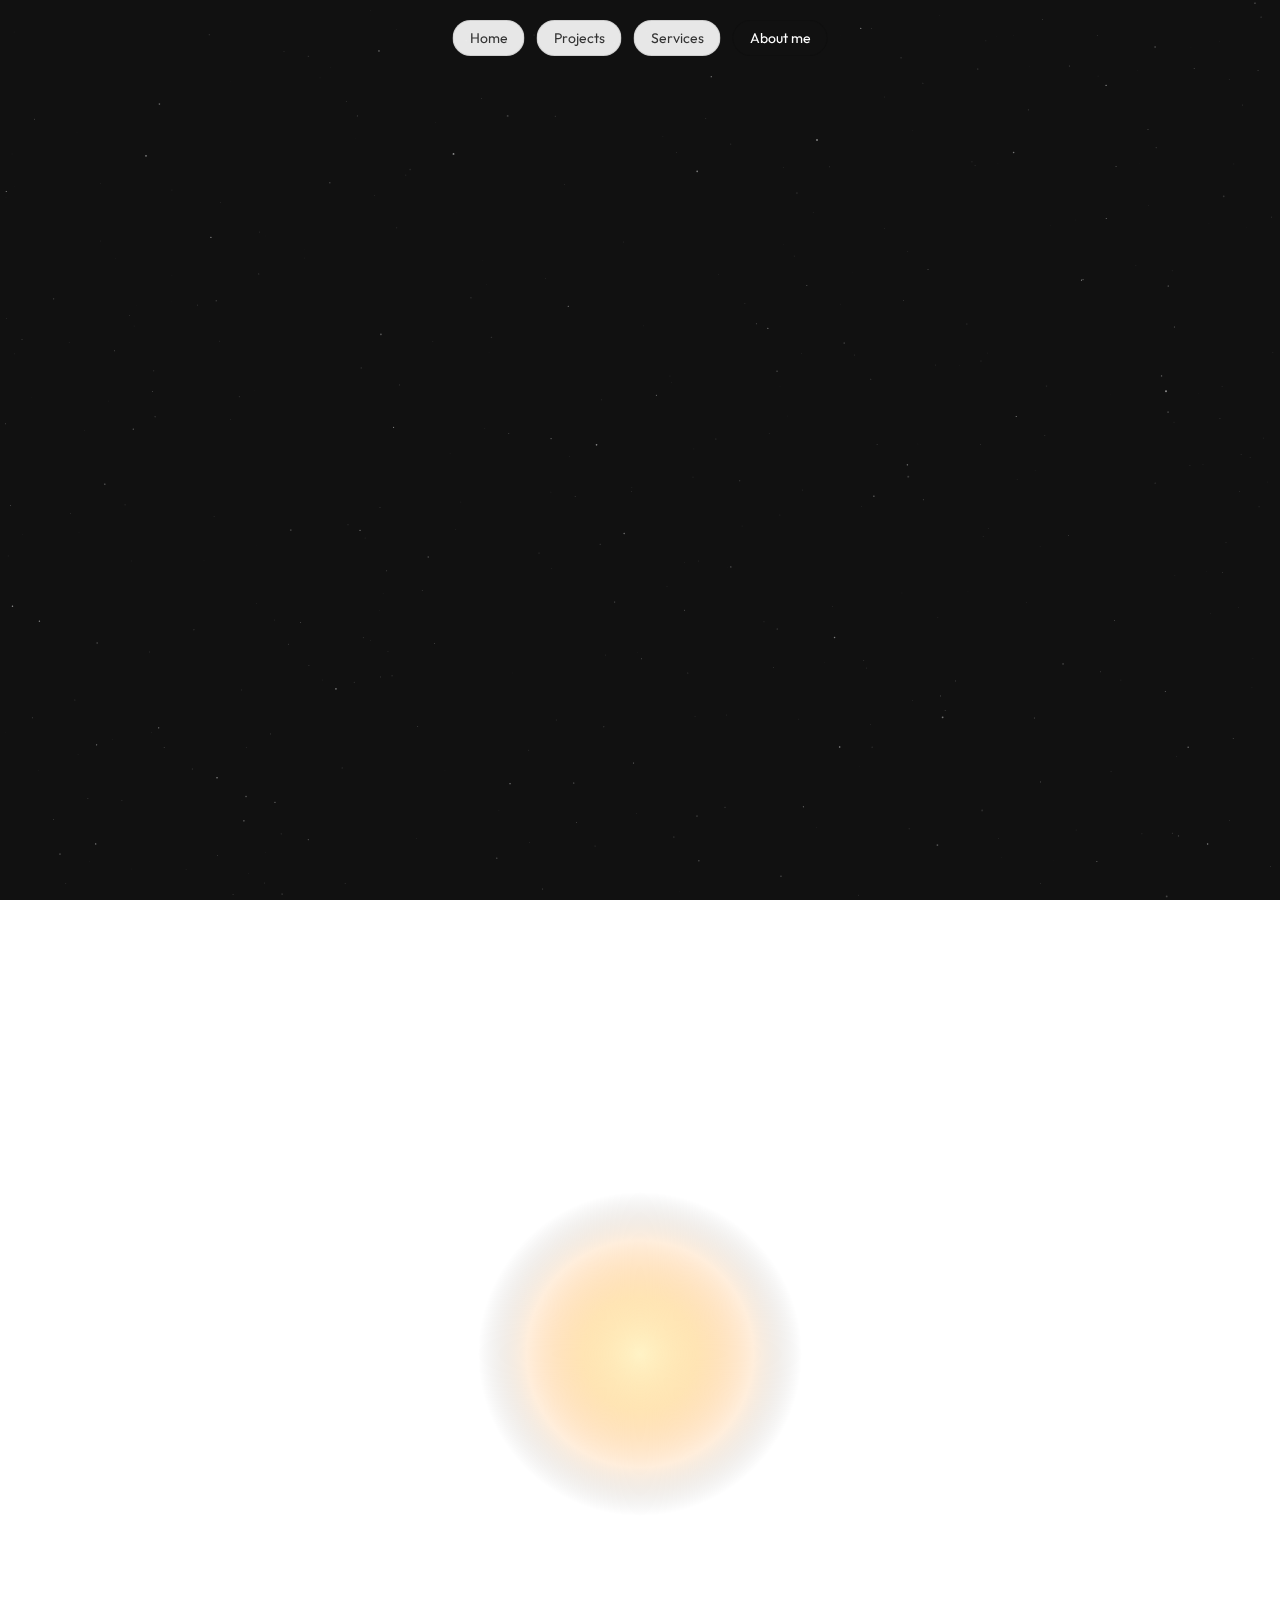
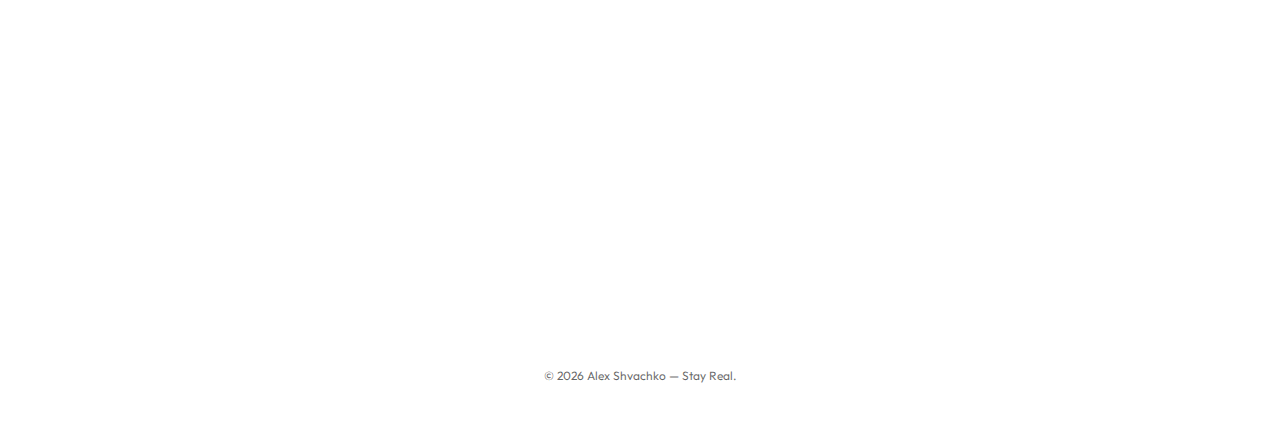
<file: about/index.html>
<!doctype html>
<html lang="en">
<head>
  <meta charset="utf-8" />
  <meta name="viewport" content="width=device-width, initial-scale=1" />
  <title>About me — Stay Real</title>
  <link rel="preconnect" href="https://fonts.gstatic.com" crossorigin>
  <link href="https://fonts.googleapis.com/css2?family=Outfit:wght@300;400;600;800;900&family=Orbitron:wght@500;700;900&display=swap" rel="stylesheet">
  <link rel="stylesheet" href="../assets/css/styles.css">
</head>
<body>
  <canvas id="bg"></canvas>
  <canvas id="fx"></canvas>

  <header>
    <nav class="nav">
      <div class="links">
        <a class="pill" href="../">Home</a>
        <a class="pill" href="../projects/">Projects</a>
        <a class="pill" href="../services/">Services</a>
        <a class="pill active" href="../about/">About me</a>
      </div>
    </nav>
  </header>

  <main></main>

  <footer>
    © <span id="year"></span> Alex Shvachko — Stay Real.
  </footer>

  <script defer src="../assets/js/app.js"></script>
</body>
</html>
</file>
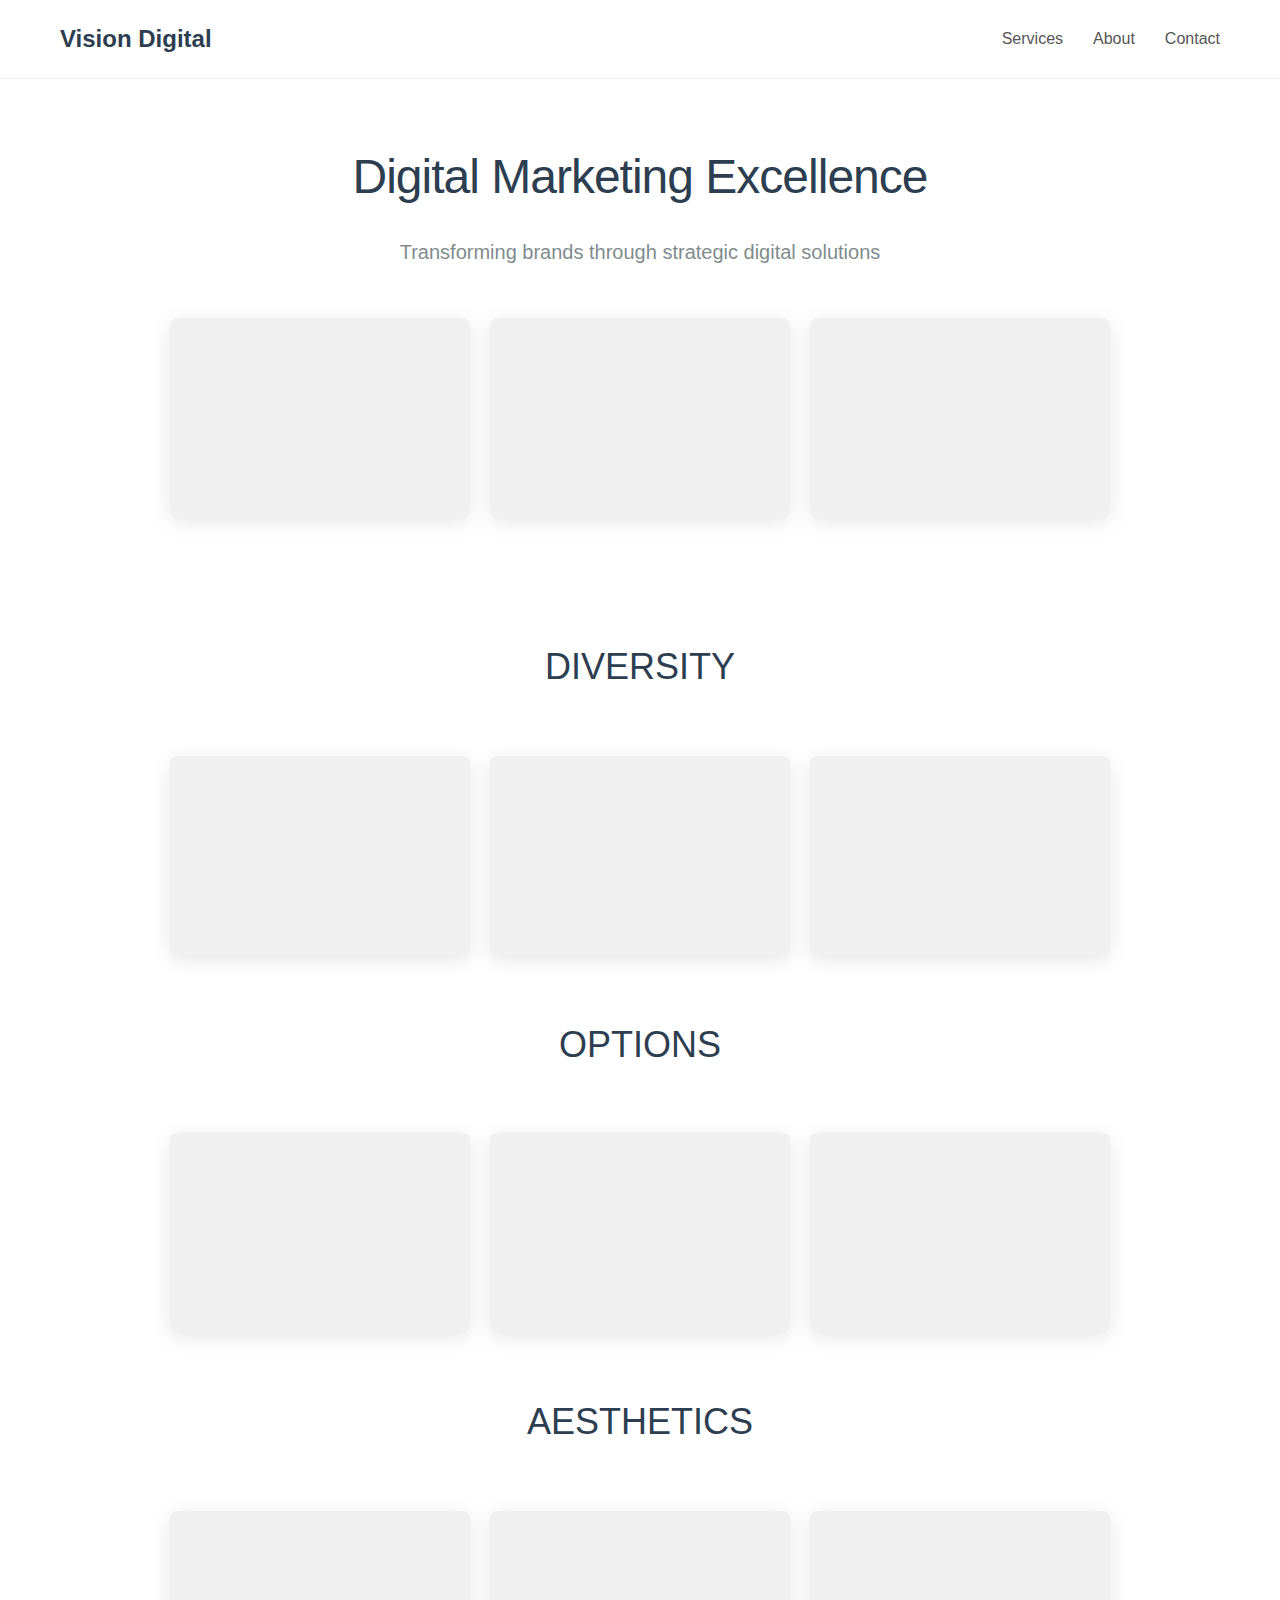
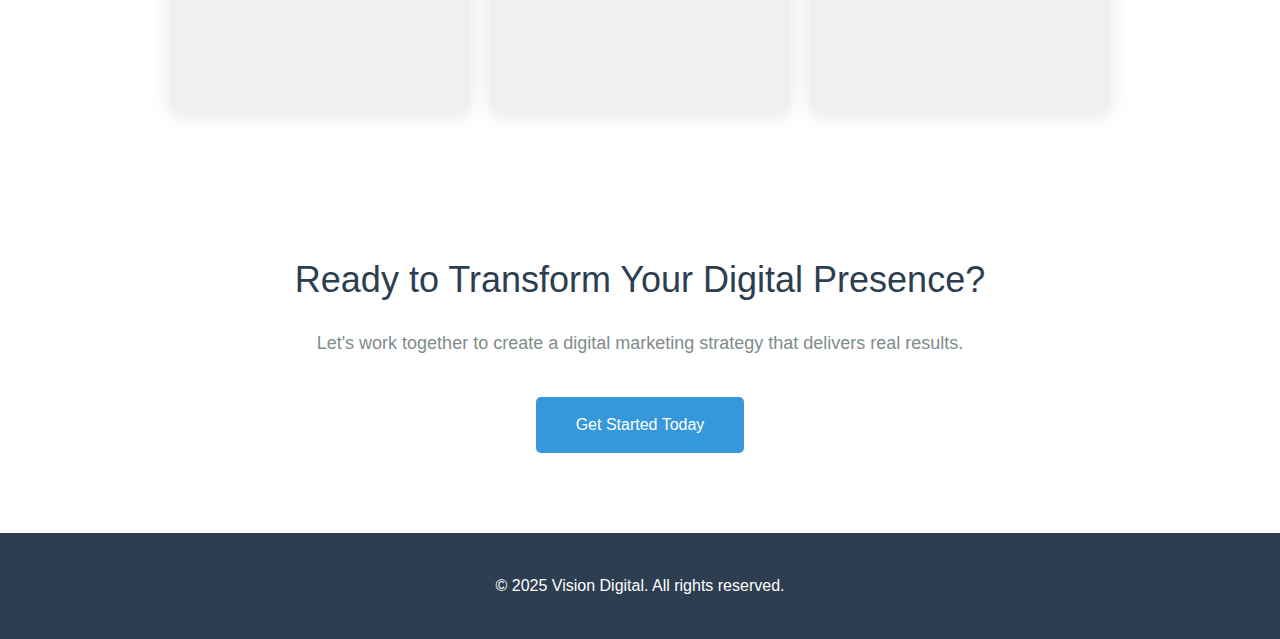
<file: digital-art/index.html>
<!DOCTYPE html>
<html lang="en">
<head>
    <meta charset="UTF-8">
    <meta name="viewport" content="width=device-width, initial-scale=1.0">
    <title>Digital Art</title>
    <style>
        * {
            margin: 0;
            padding: 0;
            box-sizing: border-box;
        }

        body {
            font-family: 'Arial', sans-serif;
            line-height: 1.6;
            color: #333;
            background-color: #ffffff;
        }

        .container {
            max-width: 1200px;
            margin: 0 auto;
            padding: 0 20px;
        }

        /* Header */
        header {
            padding: 20px 0;
            border-bottom: 1px solid #f0f0f0;
        }

        nav {
            display: flex;
            justify-content: space-between;
            align-items: center;
        }

        .logo {
            font-size: 24px;
            font-weight: bold;
            color: #2c3e50;
        }

        .nav-links {
            display: flex;
            list-style: none;
            gap: 30px;
        }

        .nav-links a {
            text-decoration: none;
            color: #555;
            font-weight: 500;
            transition: color 0.3s ease;
        }

        .nav-links a:hover {
            color: #3498db;
        }

        /* Hero Section with Image Gallery */
        .hero {
            padding: 60px 0;
            text-align: center;
            background-image: url('../assets/img/digital-art-bg.jpg');
            background-size: cover;
            background-position: center;
        }

        .hero h1 {
            font-size: 48px;
            font-weight: 300;
            color: #2c3e50;
            margin-bottom: 20px;
            letter-spacing: -1px;
        }

        .hero-subtitle {
            font-size: 20px;
            color: #7f8c8d;
            margin-bottom: 50px;
            font-weight: 300;
        }

        /* Image Gallery */
        .image-gallery {
            display: flex;
            justify-content: center;
            gap: 20px;
            margin-bottom: 60px;
            flex-wrap: wrap;
        }

        .gallery-item {
            width: 300px;
            height: 200px;
            overflow: hidden;
            border-radius: 8px;
            box-shadow: 0 4px 20px rgba(0,0,0,0.1);
            transition: transform 0.3s ease, box-shadow 0.3s ease;
            background: #f0f0f0;
        }

        .gallery-item:hover {
            transform: translateY(-5px);
            box-shadow: 0 8px 30px rgba(0,0,0,0.15);
        }

        /* Services Section */
        .services {
            padding: 80px 0;
            background-color: #fafafa;
        }

        .section-title {
            text-align: center;
            font-size: 36px;
            font-weight: 300;
            color: #2c3e50;
            margin-bottom: 60px;
        }

        .services-grid {
            display: grid;
            grid-template-columns: repeat(auto-fit, minmax(300px, 1fr));
            gap: 40px;
        }

        .service-card {
            background: white;
            padding: 40px 30px;
            border-radius: 8px;
            text-align: center;
            box-shadow: 0 2px 15px rgba(0,0,0,0.08);
            transition: transform 0.3s ease;
        }

        .service-card:hover {
            transform: translateY(-5px);
        }

        .service-icon {
            width: 60px;
            height: 60px;
            background: #3498db;
            border-radius: 50%;
            margin: 0 auto 20px;
            display: flex;
            align-items: center;
            justify-content: center;
            font-size: 24px;
            color: white;
        }

        .service-card h3 {
            font-size: 24px;
            font-weight: 500;
            color: #2c3e50;
            margin-bottom: 15px;
        }

        .service-card p {
            color: #7f8c8d;
            line-height: 1.8;
        }

        /* CTA Section */
        .cta {
            padding: 80px 0;
            text-align: center;
        }

        .cta h2 {
            font-size: 36px;
            font-weight: 300;
            color: #2c3e50;
            margin-bottom: 20px;
        }

        .cta p {
            font-size: 18px;
            color: #7f8c8d;
            margin-bottom: 40px;
        }

        .btn {
            display: inline-block;
            padding: 15px 40px;
            background: #3498db;
            color: white;
            text-decoration: none;
            border-radius: 5px;
            font-weight: 500;
            transition: background 0.3s ease;
        }

        .btn:hover {
            background: #2980b9;
        }

        /* Footer */
        footer {
            background: #2c3e50;
            color: white;
            text-align: center;
            padding: 40px 0;
        }

        /* Responsive */
        @media (max-width: 768px) {
            .hero h1 {
                font-size: 36px;
            }

            .hero-subtitle {
                font-size: 18px;
            }

            .image-gallery {
                flex-direction: column;
                align-items: center;
            }

            .gallery-item {
                width: 100%;
                max-width: 400px;
            }

            .nav-links {
                display: none;
            }
        }
    </style>
</head>
<body>
    <header>
        <div class="container">
            <nav>
                <div class="logo">Vision Digital</div>
                <ul class="nav-links">
                    <li><a href="#services">Services</a></li>
                    <li><a href="#about">About</a></li>
                    <li><a href="#contact">Contact</a></li>
                </ul>
            </nav>
        </div>
    </header>

    <main>
        <section class="hero">
            <div class="container">
                <h1>Digital Marketing Excellence</h1>
                <p class="hero-subtitle">Transforming brands through strategic digital solutions</p>
                <div class="image-gallery">
                    <div class="gallery-item"></div>
                    <div class="gallery-item"></div>
                    <div class="gallery-item"></div>
                </div>
            </div>
        </section>

        <section class="diversity">
            <div class="container">
                <h2 class="section-title">DIVERSITY</h2>
                <div class="image-gallery">
                    <div class="gallery-item"></div>
                    <div class="gallery-item"></div>
                    <div class="gallery-item"></div>
                </div>
            </div>
        </section>

        <section class="options">
            <div class="container">
                <h2 class="section-title">OPTIONS</h2>
                <div class="image-gallery">
                    <div class="gallery-item"></div>
                    <div class="gallery-item"></div>
                    <div class="gallery-item"></div>
                </div>
            </div>
        </section>

        <section class="aesthetics">
            <div class="container">
                <h2 class="section-title">AESTHETICS</h2>
                <div class="image-gallery">
                    <div class="gallery-item"></div>
                    <div class="gallery-item"></div>
                    <div class="gallery-item"></div>
                </div>
            </div>
        </section>

        <section class="cta">
            <div class="container">
                <h2>Ready to Transform Your Digital Presence?</h2>
                <p>Let's work together to create a digital marketing strategy that delivers real results.</p>
                <a href="#contact" class="btn">Get Started Today</a>
            </div>
        </section>
    </main>

    <footer>
        <div class="container">
            <p>&copy; 2025 Vision Digital. All rights reserved.</p>
        </div>
    </footer>

    <script>
        // Smooth scrolling for navigation links
        document.querySelectorAll('a[href^="#"]').forEach(anchor => {
            anchor.addEventListener('click', function (e) {
                e.preventDefault();
                const target = document.querySelector(this.getAttribute('href'));
                if (target) {
                    target.scrollIntoView({
                        behavior: 'smooth',
                        block: 'start'
                    });
                }
            });
        });

        // Add subtle parallax effect to gallery images
        window.addEventListener('scroll', () => {
            const scrolled = window.pageYOffset;
            const galleryItems = document.querySelectorAll('.gallery-item');
            galleryItems.forEach((item, index) => {
                const speed = 0.1 + (index * 0.05);
                item.style.transform = `translateY(${scrolled * speed}px)`;
            });
        });
    </script>
</body>
</html>
</file>
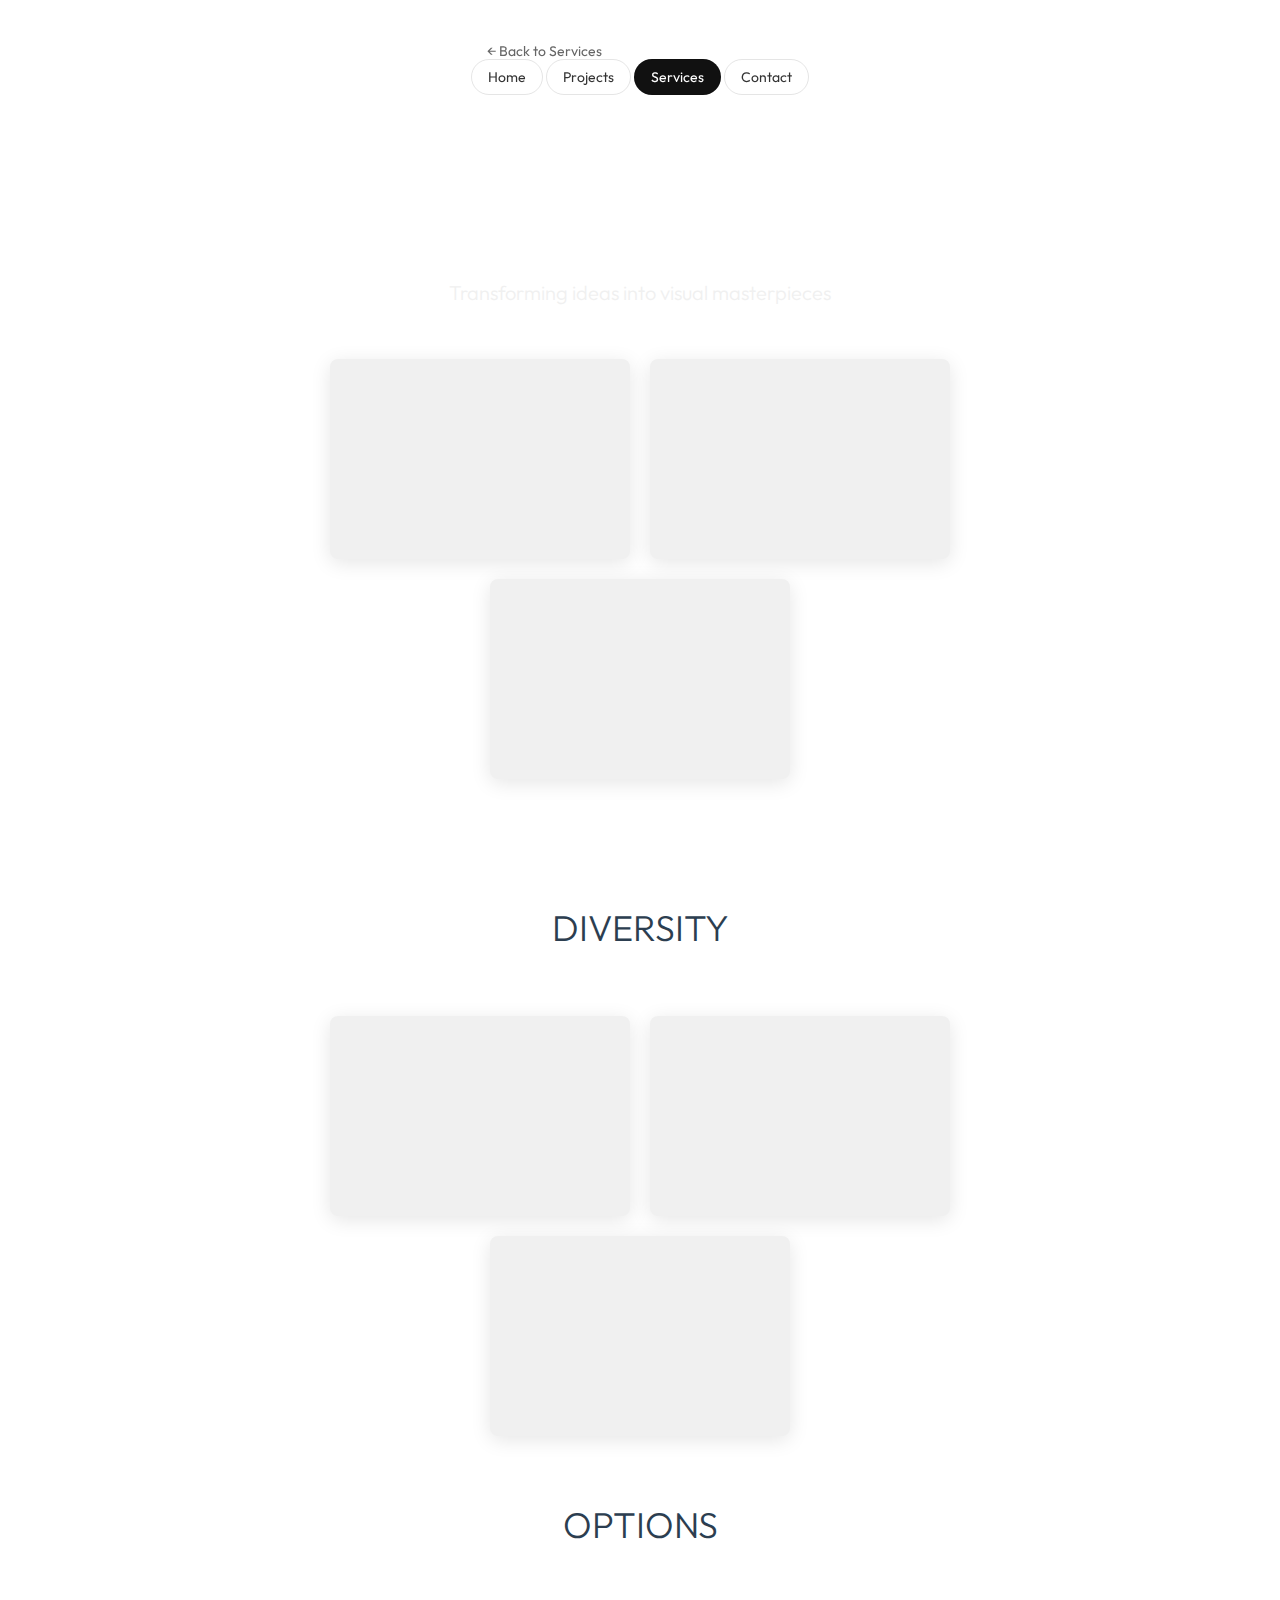
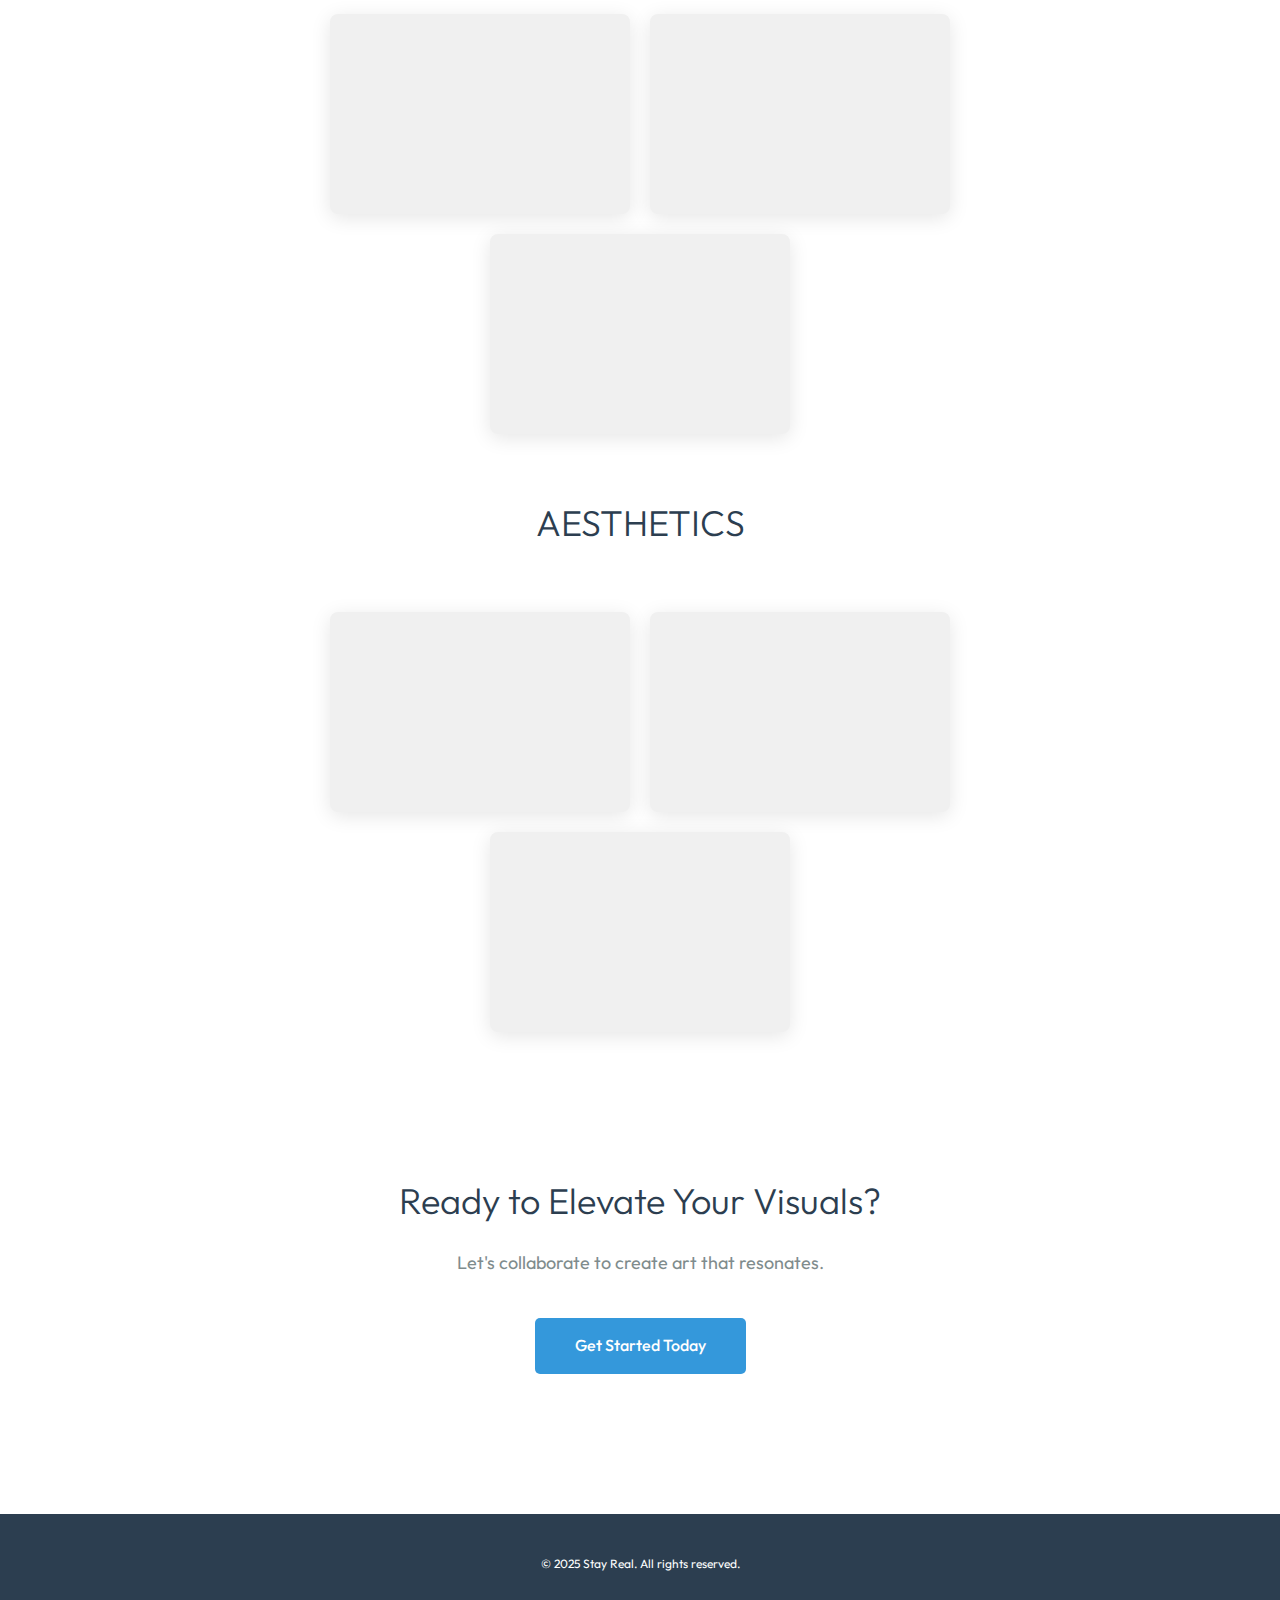
<file: services/digital-art/index.html>
<!doctype html>
<html lang="en">
<head>
  <meta charset="utf-8" />
  <meta name="viewport" content="width=device-width, initial-scale=1" />
  <title>Digital Art — Stay Real</title>
  <link rel="preconnect" href="https://fonts.gstatic.com" crossorigin>
  <link href="https://fonts.googleapis.com/css2?family=Outfit:wght@300;400;600;800;900&display=swap" rel="stylesheet">
  <link rel="stylesheet" href="../../assets/css/styles.css">
  <style>
    * {
      margin: 0;
      padding: 0;
      box-sizing: border-box;
    }

    body {
      font-family: 'Outfit', sans-serif;
      line-height: 1.6;
      color: #333;
      background-color: #ffffff;
    }

    .container {
      max-width: 1200px;
      margin: 0 auto;
      padding: 0 20px;
    }

    /* Hero Section */
    .hero {
      padding: 60px 0;
      text-align: center;
      background-image: url('https://images.unsplash.com/photo-1541420801058-9bdb9e5034e1?auto=format&fit=crop&w=1200&h=800&q=80');
      background-size: cover;
      background-position: center;
      background-repeat: no-repeat;
      color: #ffffff;
    }

    .hero h1 {
      font-size: 48px;
      font-weight: 300;
      margin-bottom: 20px;
      letter-spacing: -1px;
    }

    .hero-subtitle {
      font-size: 20px;
      color: #f0f0f0;
      margin-bottom: 50px;
      font-weight: 300;
    }

    /* Image Gallery */
    .image-gallery {
      display: flex;
      justify-content: center;
      gap: 20px;
      margin-bottom: 60px;
      flex-wrap: wrap;
    }

    .gallery-item {
      width: 300px;
      height: 200px;
      overflow: hidden;
      border-radius: 8px;
      box-shadow: 0 4px 20px rgba(0,0,0,0.1);
      background: #f0f0f0;
    }

    /* Section Titles */
    .section-title {
      text-align: center;
      font-size: 36px;
      font-weight: 300;
      color: #2c3e50;
      margin-bottom: 60px;
    }

    /* CTA Section */
    .cta {
      padding: 80px 0;
      text-align: center;
    }

    .cta h2 {
      font-size: 36px;
      font-weight: 300;
      color: #2c3e50;
      margin-bottom: 20px;
    }

    .cta p {
      font-size: 18px;
      color: #7f8c8d;
      margin-bottom: 40px;
    }

    .btn {
      display: inline-block;
      padding: 15px 40px;
      background: #3498db;
      color: white;
      text-decoration: none;
      border-radius: 5px;
      font-weight: 500;
      transition: background 0.3s ease;
    }

    .btn:hover {
      background: #2980b9;
    }

    footer {
      background: #2c3e50;
      color: white;
      text-align: center;
      padding: 40px 0;
    }

    @media (max-width: 768px) {
      .hero h1 {
        font-size: 36px;
      }

      .hero-subtitle {
        font-size: 18px;
      }

      .image-gallery {
        flex-direction: column;
        align-items: center;
      }

      .gallery-item {
        width: 100%;
        max-width: 400px;
      }
    }

    /* Back button */
    .back-button {
      display: inline-block;
      margin: 20px 0 0 16px;
      color: #666;
      text-decoration: none;
      font-size: 14px;
      transition: color 0.2s ease;
    }

    .back-button:hover {
      color: #111;
    }

    .back-button::before {
      content: "← ";
    }
  </style>
</head>
<body>
  <header>
    <a href="../../services/" class="back-button">Back to Services</a>
    <nav class="nav">
      <a class="pill" href="../../">Home</a>
      <a class="pill" href="../../projects/">Projects</a>
      <a class="pill active" href="../../services/">Services</a>
      <a class="pill" href="../../contact/">Contact</a>
    </nav>
  </header>

  <main>
    <section class="hero">
      <div class="container">
        <h1>Digital Art Excellence</h1>
        <p class="hero-subtitle">Transforming ideas into visual masterpieces</p>
        <div class="image-gallery">
          <div class="gallery-item"></div>
          <div class="gallery-item"></div>
          <div class="gallery-item"></div>
        </div>
      </div>
    </section>

    <section class="diversity">
      <div class="container">
        <h2 class="section-title">DIVERSITY</h2>
        <div class="image-gallery">
          <div class="gallery-item"></div>
          <div class="gallery-item"></div>
          <div class="gallery-item"></div>
        </div>
      </div>
    </section>

    <section class="options">
      <div class="container">
        <h2 class="section-title">OPTIONS</h2>
        <div class="image-gallery">
          <div class="gallery-item"></div>
          <div class="gallery-item"></div>
          <div class="gallery-item"></div>
        </div>
      </div>
    </section>

    <section class="aesthetics">
      <div class="container">
        <h2 class="section-title">AESTHETICS</h2>
        <div class="image-gallery">
          <div class="gallery-item"></div>
          <div class="gallery-item"></div>
          <div class="gallery-item"></div>
        </div>
      </div>
    </section>

    <section class="cta">
      <div class="container">
        <h2>Ready to Elevate Your Visuals?</h2>
        <p>Let's collaborate to create art that resonates.</p>
        <a href="../../contact/" class="btn">Get Started Today</a>
      </div>
    </section>
  </main>

  <footer>
    <div class="container">
      <p>&copy; 2025 Stay Real. All rights reserved.</p>
    </div>
  </footer>

  <script>
    // Smooth scrolling for navigation links
    document.querySelectorAll('a[href^="#"]').forEach(anchor => {
      anchor.addEventListener('click', function (e) {
        e.preventDefault();
        const target = document.querySelector(this.getAttribute('href'));
        if (target) {
          target.scrollIntoView({
            behavior: 'smooth',
            block: 'start'
          });
        }
      });
    });

    // Add subtle parallax effect to gallery items
    window.addEventListener('scroll', () => {
      const scrolled = window.pageYOffset;
      const galleryItems = document.querySelectorAll('.gallery-item');
      galleryItems.forEach((item, index) => {
        const speed = 0.1 + (index * 0.05);
        item.style.transform = `translateY(${scrolled * speed}px)`;
      });
    });
  </script>
</body>
</html>
</file>
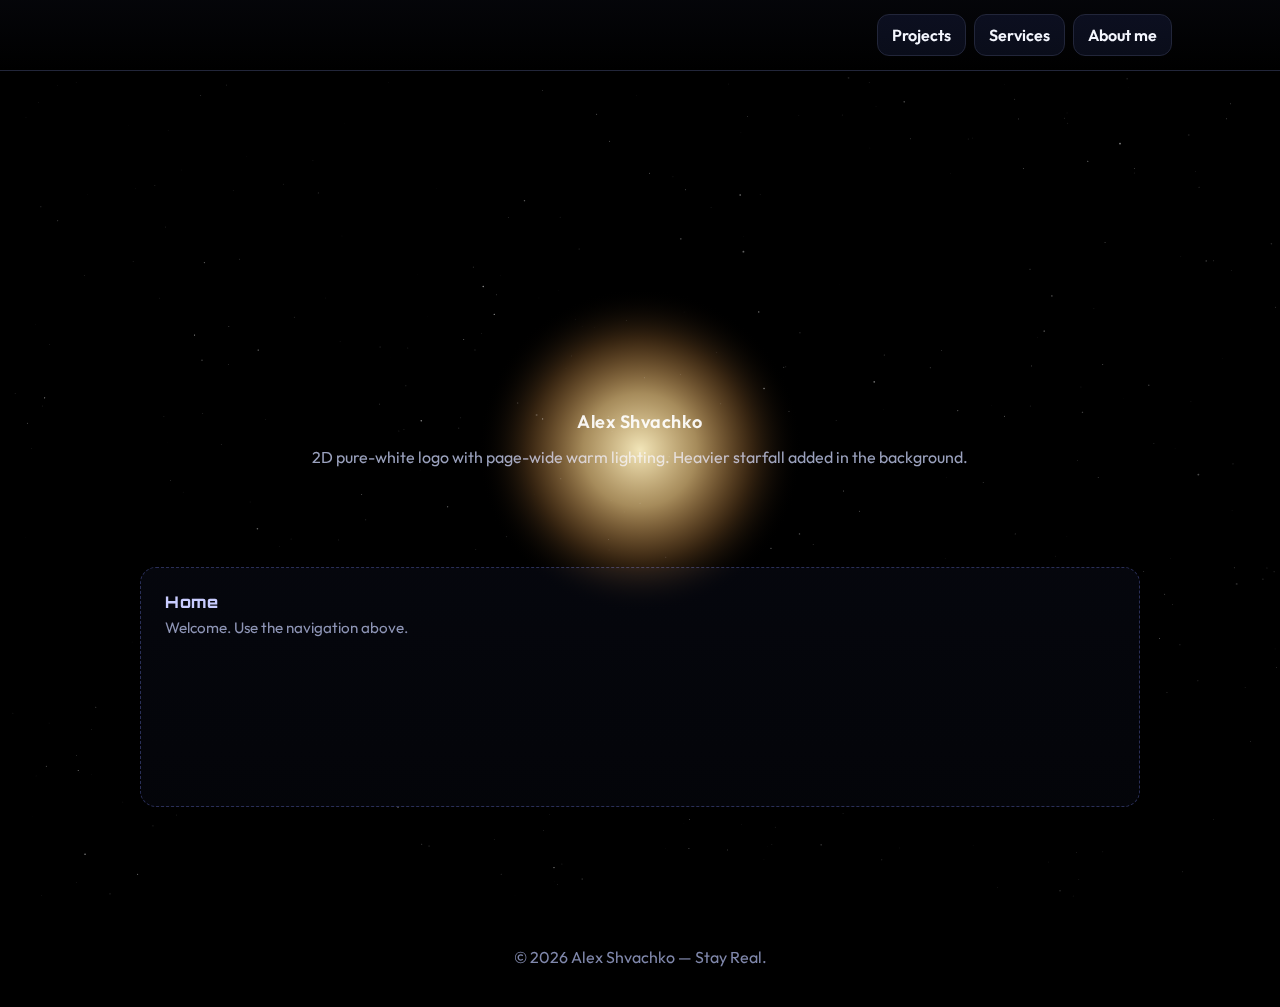
<file: futuristic_portfolio_stay_real_alex_shvachko.html>
<!doctype html>
<html lang="en">
<head>
  <meta charset="utf-8" />
  <meta name="viewport" content="width=device-width, initial-scale=1" />
  <title>Stay Real — Alex Shvachko</title>
  <link rel="preconnect" href="https://fonts.gstatic.com" crossorigin>
  <link href="https://fonts.googleapis.com/css2?family=Outfit:wght@300;400;600;800;900&family=Orbitron:wght@500;700;900&display=swap" rel="stylesheet">
  <style>
    :root{
      --bg:#000; /* deep dark scene */
      --text:#f5f7ff;
      --muted:#9aa1bd;
      --border:#22263a;
    }
    *{box-sizing:border-box}
    html,body{height:100%}
    body{
      margin:0; color:var(--text); background:var(--bg);
      font-family:'Outfit', ui-sans-serif, system-ui, -apple-system, Segoe UI, Roboto, Ubuntu, 'Helvetica Neue', Arial;
      overflow-x:hidden; -webkit-font-smoothing:antialiased; text-rendering:optimizeLegibility;
    }

    /* Background canvases */
    canvas#bg{ position:fixed; inset:0; width:100%; height:100%; z-index:-2; display:block; }
    /* FX overlay: warm spotlight follows cursor */
    canvas#fx{ position:fixed; inset:0; width:100%; height:100%; z-index:12; pointer-events:none; mix-blend-mode:screen; }

    /* Header */
    header{ position:fixed; top:0; left:0; right:0; z-index:15;
      backdrop-filter: blur(8px) saturate(120%);
      background:linear-gradient(180deg, rgba(6,7,12,.75), rgba(6,7,12,0));
      border-bottom:1px solid var(--border);
    }
    .nav{ max-width:1100px; margin:0 auto; display:flex; align-items:center; justify-content:flex-end; padding:14px 18px; gap:8px; }
    .links{ display:flex; gap:8px; align-items:center; }
    .pill{ color:var(--text); text-decoration:none; font-weight:600; padding:10px 14px; border-radius:12px; position:relative;
      transition: transform .15s ease, background .25s ease, box-shadow .25s ease, letter-spacing .2s ease; border:1px solid var(--border);
      background:linear-gradient(180deg, #0c0f20, #0a0d1a); }
    .pill:hover{ background:linear-gradient(180deg, #0f1222, #0b0d18); box-shadow:0 0 0 1px #2b3150, 0 0 18px rgba(255,210,120,.25), inset 0 0 12px #131731; letter-spacing:.2px; }
    .pill:active{ transform:scale(0.97); }
    .active{ background:linear-gradient(200deg, #121632, #0b0e22); box-shadow:0 0 16px rgba(255,210,120,.25), inset 0 0 12px #161a36; }

    /* Hero */
    main{ max-width:1100px; margin:0 auto; padding:140px 18px 80px; min-height:100dvh; display:flex; flex-direction:column; align-items:center; justify-content:center; position:relative; }
    /* 2D logo canvas */
    #logo{ display:block; width:min(1100px, 92vw); height:clamp(160px, 26vw, 260px); margin:0 auto; }
    .byline{ margin-top:10px; font-size:clamp(14px, 2.6vw, 18px); color:#ffffff; opacity:0.92; font-weight:600; letter-spacing:.5px; }
    p.subtitle{ max-width:720px; text-align:center; color:#9aa1bd; margin:14px auto 30px; font-weight:400; }

    /* Route container */
    section#route{ width:100%; max-width:1000px; margin:70px auto 20px; min-height:240px; border:1px dashed #2a2f58; border-radius:16px; background:linear-gradient(180deg, rgba(8,10,20,.65), rgba(8,10,20,.45)); backdrop-filter: blur(6px); }
    .route-inner{ padding:24px; }
    .route-title{ font-weight:800; letter-spacing:.6px; color:#c8ccff; margin-bottom:6px; font-family:'Orbitron', sans-serif; }
    .route-note{ color:#8e95b6; font-size:.95rem; }

    footer{ padding:40px 16px; color:#8088ac; text-align:center; }
    @media (max-width:560px){ .nav .links a{ padding:8px 11px; } }
  </style>
</head>
<body>
  <canvas id="bg"></canvas>
  <canvas id="fx"></canvas>

  <header>
    <nav class="nav">
      <div class="links">
        <a class="pill" href="#/projects" data-link>Projects</a>
        <a class="pill" href="#/services" data-link>Services</a>
        <a class="pill" href="#/about" data-link>About me</a>
      </div>
    </nav>
  </header>

  <main>
    <canvas id="logo" aria-label="Stay Real logotype"></canvas>
    <div class="byline">Alex Shvachko</div>
    <p class="subtitle">2D pure-white logo with page-wide warm lighting. Heavier starfall added in the background.</p>

    <section id="route" aria-live="polite" aria-busy="false">
      <div class="route-inner" id="route-inner"><!-- Route content here --></div>
    </section>
  </main>

  <footer>
    © <span id="year"></span> Alex Shvachko — Stay Real.
  </footer>

<script>
// ======= Tiny Router (hash-based) =======
(function(){
  const links = document.querySelectorAll('[data-link]');
  const routeBox = document.getElementById('route-inner');
  const headerLinks = Array.from(links);
  function setActive(path){ headerLinks.forEach(a=> a.classList.toggle('active', a.getAttribute('href') === path)); }
  function render(){
    const hash = location.hash || '#/home';
    setActive(hash);
    let title = 'Home';
    if(hash.startsWith('#/projects')) title = 'Projects';
    else if(hash.startsWith('#/services')) title = 'Services';
    else if(hash.startsWith('#/about')) title = 'About me';
    routeBox.innerHTML = `
      <div class="route-title">${title}</div>
      <div class="route-note">${title === 'Home' ? 'Welcome. Use the navigation above.' : 'This page is intentionally left blank.'}</div>
    `;
  }
  window.addEventListener('hashchange', render); render();
})();

// ======= Ripple + Magnetic nav =======
(function(){
  const pills = Array.from(document.querySelectorAll('.pill'));
  function ripple(e){
    const el = e.currentTarget; const rect = el.getBoundingClientRect();
    const s = Math.max(rect.width, rect.height); const span = document.createElement('span');
    span.style.position='absolute'; span.style.left=(e.clientX-rect.left-s/2)+'px'; span.style.top=(e.clientY-rect.top-s/2)+'px';
    span.style.width=span.style.height=s+'px'; span.style.borderRadius='50%'; span.style.pointerEvents='none';
    span.style.background='radial-gradient(circle, rgba(255,210,120,.5) 0%, rgba(255,160,60,.35) 40%, rgba(16,20,50,0) 70%)';
    span.style.transform='scale(.2)'; span.style.opacity='0.9'; span.style.transition='transform .6s ease, opacity .7s ease';
    el.style.position='relative'; el.style.overflow='hidden'; el.appendChild(span);
    requestAnimationFrame(()=>{ span.style.transform='scale(1.8)'; span.style.opacity='0'; });
    setTimeout(()=>span.remove(), 700);
  }
  pills.forEach(el=> el.addEventListener('click', ripple));

  let mx=0,my=0; let raf=0;
  function onMove(e){ mx = e.clientX|| (e.touches&&e.touches[0].clientX)||mx; my = e.clientY||(e.touches&&e.touches[0].clientY)||my; if(!raf) raf=requestAnimationFrame(applyMagnet); }
  function applyMagnet(){
    raf=0;
    pills.forEach(el=>{
      const r = el.getBoundingClientRect();
      const cx = r.left + r.width*0.5; const cy = r.top + r.height*0.5;
      const dx = mx - cx, dy = my - cy; const d = Math.hypot(dx,dy) || 1;
      const influence = Math.max(0, 1 - d/260);
      const tx = dx * 0.06 * influence; const ty = dy * 0.06 * influence;
      el.style.transform = `translate(${tx}px, ${ty}px)`;
    });
  }
  window.addEventListener('mousemove', onMove, {passive:true});
  window.addEventListener('touchmove', onMove, {passive:true});
  window.addEventListener('mouseleave', ()=>{ pills.forEach(el=> el.style.transform=''); });
})();

// ======= STARFIELD + STARFALL (heavier meteors in background) =======
(function(){
  const canvas = document.getElementById('bg');
  const ctx = canvas.getContext('2d', { alpha: true });
  const DPR = Math.min(window.devicePixelRatio || 1, 2);

  let W=0, H=0, last=performance.now();
  let stars=[]; let fallers=[];
  const mouse = {x:0, y:0, active:false};

  function resize(){
    W = canvas.width = Math.floor(window.innerWidth*DPR);
    H = canvas.height= Math.floor(window.innerHeight*DPR);
    canvas.style.width = window.innerWidth+'px';
    canvas.style.height= window.innerHeight+'px';

    const area = (W*H)/(1920*1080);
    const starCount = Math.max(420, Math.min(1200, Math.floor(720*area))); // denser
    stars = new Array(starCount).fill(0).map(()=>makeStar());
    fallers = []; // reset meteors
    // seed a few meteors
    for(let i=0;i<Math.floor(3+6*area);i++) spawnFaller(true);
  }

  function makeStar(){
    const z = Math.random()*1 + 0.3; // depth
    return {
      x: Math.random()*W, y: Math.random()*H, z,
      r: (Math.random()*1.0 + 0.4)*DPR*z*0.55,
      tw: Math.random()*Math.PI*2,
      spx: (Math.random()*0.06 + 0.02)*z, // drift
      spy: (Math.random()*0.06 + 0.02)*z
    };
  }

  function spawnFaller(seed){
    // spawn near top-left area for a diagonal "rain"
    const x = (Math.random()*W*0.7 - 40*DPR);
    const y = (-20 - Math.random()*200) * DPR;
    const speed = (1.5 + Math.random()*2.5) * DPR;
    const ang = Math.PI/2 + Math.PI/6; // mostly downward-right
    const vx = Math.cos(ang) * speed * (0.7+Math.random()*0.6);
    const vy = Math.sin(ang) * speed;
    const len = (20 + Math.random()*40) * DPR;
    const life = seed? (0.4+Math.random()*0.6) : 1;
    fallers.push({x,y,vx,vy,len,life});
  }

  function onMove(e){
    const x = (e.clientX || (e.touches && e.touches[0].clientX) || 0) * DPR;
    const y = (e.clientY || (e.touches && e.touches[0].clientY) || 0) * DPR;
    mouse.x = x; mouse.y = y; mouse.active = true;
  }
  window.addEventListener('mousemove', onMove, {passive:true});
  window.addEventListener('touchmove', onMove, {passive:true});
  window.addEventListener('mouseleave', ()=>mouse.active=false);
  window.addEventListener('resize', resize);

  function step(dt){
    for(let s of stars){ s.tw += 0.02 + s.z*0.015; s.x += s.spx*0.16; s.y += s.spy*0.08; if(s.x > W) s.x -= W; if(s.y > H) s.y -= H; }
    // spawn more fallers proportional to time step
    const chance = 0.028 * (dt/16);
    if(Math.random() < chance) spawnFaller(false);
    // update fallers
    fallers.forEach(f=>{ f.x += f.vx*dt*0.06; f.y += f.vy*dt*0.06; f.life *= 0.992; });
    fallers = fallers.filter(f=> f.life>0.06 && f.x>-100 && f.x<W+100 && f.y< H+120);
  }

  function render(){
    ctx.globalCompositeOperation='source-over';
    ctx.fillStyle = 'rgba(0,0,0,0.74)';
    ctx.fillRect(0,0,W,H);

    ctx.globalCompositeOperation='screen';
    // stars
    for(let s of stars){
      const parX = ((mouse.x/W)-0.5) * 6 * s.z;
      const parY = ((mouse.y/H)-0.5) * 6 * s.z;
      const x = s.x + parX; const y = s.y + parY;
      const a = 0.4 + 0.6*Math.sin(s.tw);
      ctx.fillStyle = `rgba(255,255,255,${0.16+0.32*a})`;
      ctx.beginPath(); ctx.arc(x, y, s.r, 0, Math.PI*2); ctx.fill();
    }

    // meteors
    ctx.lineCap='round';
    for(const f of fallers){
      const ang = Math.atan2(f.vy, f.vx);
      const x2 = f.x - Math.cos(ang)*f.len;
      const y2 = f.y - Math.sin(ang)*f.len;
      const grad = ctx.createLinearGradient(f.x, f.y, x2, y2);
      grad.addColorStop(0, `rgba(255,255,255,${0.95*f.life})`);
      grad.addColorStop(1, 'rgba(180,200,255,0)');
      ctx.lineWidth = 1.6*DPR;
      ctx.strokeStyle = grad;
      ctx.beginPath(); ctx.moveTo(f.x, f.y); ctx.lineTo(x2, y2); ctx.stroke();
    }
  }

  function frame(now){ const dt = Math.min(60, now-last); last = now; step(dt); render(); requestAnimationFrame(frame); }
  resize(); requestAnimationFrame(frame);
})();

// ======= Warm Spotlight + Comet Trail (foreground) =======
(function(){
  const canvas = document.getElementById('fx');
  const ctx = canvas.getContext('2d', { alpha:true });
  const DPR = Math.min(window.devicePixelRatio||1, 2);
  let W=0, H=0, last=performance.now();
  const mouse = {x:0, y:0, vx:0, vy:0, active:false};
  let trail=[]; const TRAIL_MAX=26;

  function resize(){ W = canvas.width = Math.floor(window.innerWidth*DPR); H = canvas.height= Math.floor(window.innerHeight*DPR); canvas.style.width = window.innerWidth+'px'; canvas.style.height= window.innerHeight+'px'; }

  function onMove(e){
    const x = (e.clientX || (e.touches&&e.touches[0].clientX) || mouse.x) * DPR;
    const y = (e.clientY || (e.touches&&e.touches[0].clientY) || mouse.y) * DPR;
    mouse.vx = x - mouse.x; mouse.vy = y - mouse.y; mouse.x = x; mouse.y = y; mouse.active=true;
    trail.push({x, y, life:1}); if(trail.length>TRAIL_MAX) trail.shift();
  }
  window.addEventListener('mousemove', onMove, {passive:true});
  window.addEventListener('touchmove', onMove, {passive:true});
  window.addEventListener('mouseleave', ()=> mouse.active=false);
  window.addEventListener('resize', resize);

  function step(dt){ for(const t of trail){ t.life *= 0.94; } trail = trail.filter(t=> t.life>0.04); }

  function draw(){
    ctx.clearRect(0,0,W,H);
    ctx.globalCompositeOperation='screen';

    // warm spotlight around cursor
    const speed = Math.hypot(mouse.vx, mouse.vy);
    const baseR = Math.min(W,H) * 0.18;
    const r = baseR + Math.min(320*DPR, speed*1.1);
    const gx = mouse.active ? mouse.x : W*0.5;
    const gy = mouse.active ? mouse.y : H*0.5;

    const g = ctx.createRadialGradient(gx, gy, 0, gx, gy, r);
    g.addColorStop(0.0, 'rgba(255,242,195,0.95)');   // warm core
    g.addColorStop(0.35,'rgba(255,214,140,0.65)');   // amber
    g.addColorStop(0.7, 'rgba(255,170,80,0.20)');    // soft orange
    g.addColorStop(1.0, 'rgba(0,0,0,0)');
    ctx.fillStyle = g; ctx.beginPath(); ctx.arc(gx, gy, r, 0, Math.PI*2); ctx.fill();

    // comet trail on cursor
    for(const t of trail){
      const rr = 10*DPR * t.life * 2.2;
      const gt = ctx.createRadialGradient(t.x, t.y, 0, t.x, t.y, rr);
      gt.addColorStop(0, 'rgba(255,230,160,'+(0.55*t.life)+')');
      gt.addColorStop(1, 'rgba(0,0,0,0)');
      ctx.fillStyle = gt; ctx.beginPath(); ctx.arc(t.x, t.y, rr, 0, Math.PI*2); ctx.fill();
    }
  }

  function frame(now){ const dt = Math.min(60, now-last); last = now; step(dt); draw(); requestAnimationFrame(frame); }
  resize(); requestAnimationFrame(frame);
})();

// ======= 2D LOGO Canvas (pure white; page-wide control; elongated reveal) =======
(function(){
  const canvas = document.getElementById('logo');
  const ctx = canvas.getContext('2d');
  const DPR = Math.min(window.devicePixelRatio||1, 2);

  let W=0, H=0, fontSize=160; const TEXT='Stay Real';
  const mouseWin = {x: null, y: null, active:false};

  function resize(){
    const cssW = Math.min(1100, window.innerWidth*0.92);
    const cssH = Math.max(160, Math.min(260, cssW*0.24));
    W = canvas.width = Math.floor(cssW*DPR);
    H = canvas.height= Math.floor(cssH*DPR);
    canvas.style.width = cssW+'px';
    canvas.style.height= cssH+'px';
    fontSize = Math.floor(H*0.62);
  }

  function onMove(e){ const t=e.touches&&e.touches[0]; mouseWin.x=(t?t.clientX:e.clientX); mouseWin.y=(t?t.clientY:e.clientY); mouseWin.active=true; }
  window.addEventListener('mousemove', onMove, {passive:true});
  window.addEventListener('touchmove', onMove, {passive:true});
  window.addEventListener('mouseleave', ()=>{ mouseWin.active=false; });
  window.addEventListener('resize', resize);

  function draw(){
    ctx.clearRect(0,0,W,H);
    ctx.save();
    ctx.font = `900 ${fontSize}px Orbitron, Outfit, sans-serif`;
    ctx.textAlign = 'center'; ctx.textBaseline = 'middle';
    const cx = W/2, cy = H/2 + fontSize*0.08;

    // map window cursor to logo canvas coords
    const rect = canvas.getBoundingClientRect();
    let lx = -9999, ly = -9999;
    if(mouseWin.active && mouseWin.x!=null){ lx = (mouseWin.x - rect.left) * DPR; ly = (mouseWin.y - rect.top) * DPR; }

    // elongated reveal
    const dx = lx - cx, dy = ly - cy; const rx = W*0.65, ry = H*0.85; const nd = Math.sqrt((dx*dx)/(rx*rx) + (dy*dy)/(ry*ry));
    let alpha = Math.max(0, 1 - nd); alpha = Math.pow(alpha, 1.6);

    // 2D face only
    ctx.globalAlpha = alpha;
    ctx.fillStyle = '#ffffff';
    ctx.strokeStyle = `rgba(255,255,255,${0.25*alpha})`;
    ctx.lineWidth = 1.2*DPR;
    ctx.fillText(TEXT, cx, cy);
    ctx.strokeText(TEXT, cx, cy);

    // warm specular glow overlay (flat, no depth)
    if(alpha>0){
      const glint = ctx.createRadialGradient(lx, ly, 0, lx, ly, fontSize*0.42);
      glint.addColorStop(0, `rgba(255,240,190,${0.38*alpha})`);
      glint.addColorStop(1, 'rgba(255,240,190,0)');
      ctx.fillStyle = glint; ctx.beginPath(); ctx.arc(lx, ly, fontSize*0.46, 0, Math.PI*2); ctx.fill();
    }

    ctx.restore();
  }

  function frame(){ draw(); requestAnimationFrame(frame); }
  resize(); requestAnimationFrame(frame);
})();

// Year
(document.getElementById('year')||{}).textContent = new Date().getFullYear();
</script>
</body>
</html>
</file>
<file: assets/css/styles.css>
body{
  margin:0;
  background:#ffffff;
  color:#111;
  font-family:'Outfit', system-ui, -apple-system, sans-serif;
  -webkit-font-smoothing:antialiased;
  text-rendering:optimizeLegibility;
}
header{
  position:fixed;
  top:20px;
  left:50%;
  transform:translateX(-50%);
  z-index:10;
}
.nav .links{
  display:flex;
  gap:12px;
}
.pill{
  padding:8px 16px;
  background:rgba(255,255,255,0.9);
  border:1px solid rgba(0,0,0,0.1);
  border-radius:20px;
  text-decoration:none;
  color:#333;
  font-size:14px;
  transition:all 0.2s ease;
}
.pill:hover{
  background:rgba(0,0,0,0.05);
}
.pill.active{
  background:#111;
  color:#fff;
}
main{
  max-width:900px;
  margin:120px auto 60px;
  padding:0 20px;
  text-align:center;
}
.bio{
  max-width:600px;
  margin:20px auto;
}
.chatbox{
  width:100%;
  max-width:600px;
  height:300px;
  margin:40px auto;
  border:1px solid rgba(0,0,0,0.1);
  border-radius:12px;
}
.gallery{
  display:flex;
  flex-direction:column;
  align-items:center;
  gap:40px;
  margin-top:160px;
}
.service-btn{
  position:relative;
  width:100%;
  max-width:360px;
  aspect-ratio:9/16;
  border:none;
  padding:0;
  cursor:pointer;
  overflow:hidden;
  border-radius:20px;
}
.service-btn img{
  width:100%;
  height:100%;
  object-fit:cover;
  display:block;
}
.service-btn span{
  position:absolute;
  bottom:20px;
  left:50%;
  transform:translateX(-50%);
  background:rgba(0,0,0,0.6);
  color:#fff;
  padding:10px 18px;
  border-radius:12px;
  font-weight:600;
  font-size:16px;
}
footer{
  padding:40px 20px;
  text-align:center;
  font-size:12px;
  color:rgba(0,0,0,0.6);
}
</file>
